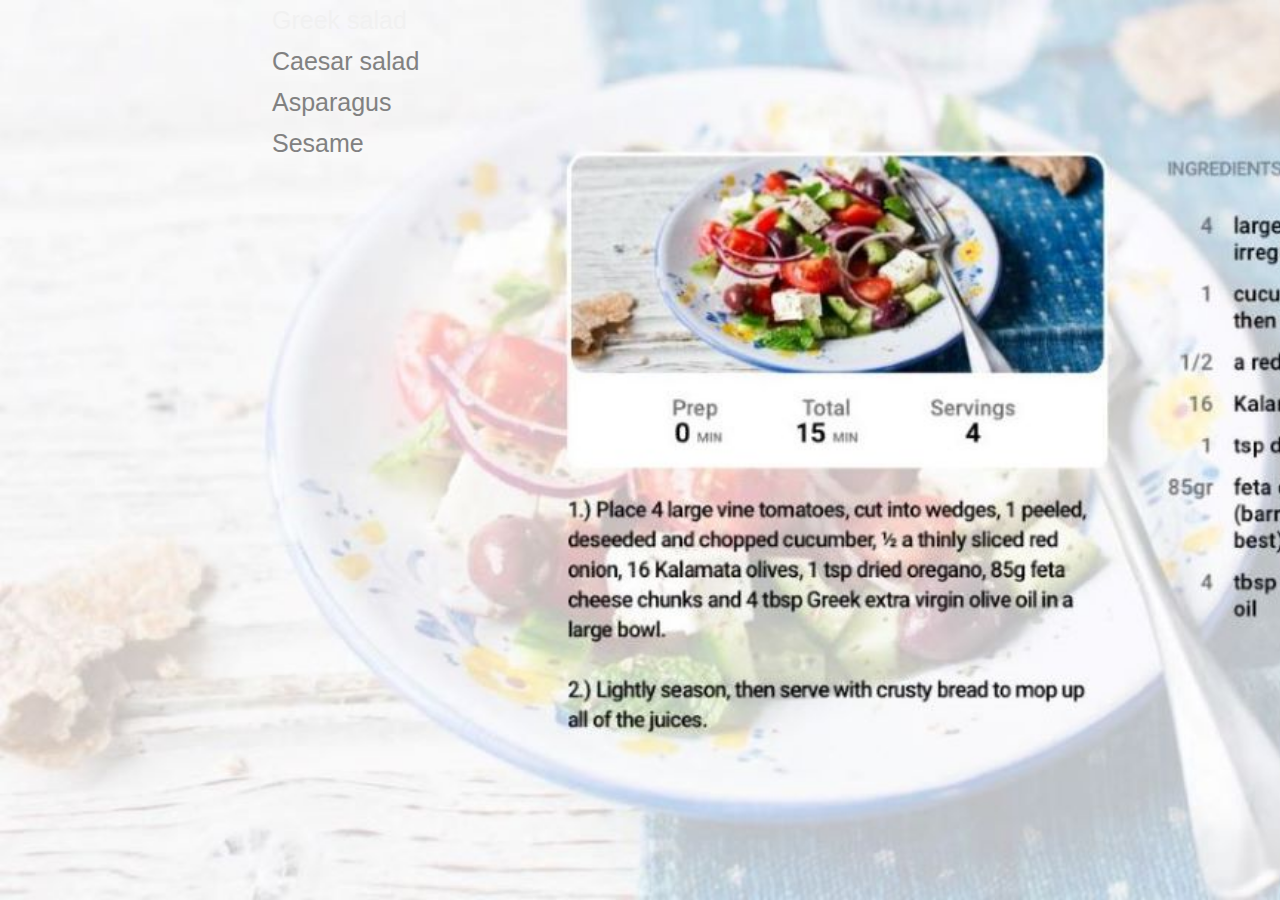
<file: target/classes/static/recipe.html>
<html>

<head>
  <title>Interactive Screens - Menu</title>
  <link rel="stylesheet" href="css/main.css"></head>
  <script src="https://ajax.googleapis.com/ajax/libs/jquery/3.5.1/jquery.min.js"></script>
</head>

<body>
<div style="background-image: url('images/greekSalad.jpg');background-repeat: no-repeat; height: 100%;width: 80%;
background-size: cover;padding-left: 20%;">
  <!-- Left Panel --> 
  <div>
  <label id="nav0"  class="sidenav-current">Greek salad</label>
  <label id="nav1"  class="sidenav-other">Caesar salad </label>
  <label id="nav2"  class="sidenav-other">Asparagus</label>
  <label id="nav3"  class="sidenav-other">Sesame</label>
</div>

 <!--Center Panel  -->
</div>
</body>

</html>
</file>
<file: target/classes/static/css/main.css>
body {
  margin: 0;
  font-family: Arial, Helvetica, sans-serif;
}

.navbar {
  overflow: hidden;
  background-color: #333;
  position: fixed;
  bottom: 0;
  width: 100%;
}

.navbar a {
  float: left;
  display: block;
  color: #f2f2f2;
  text-align: center;
  padding: 14px 129px;
  text-decoration: none;
  font-size: 17px;
}

.navbar a.active {
  background-color: #4CAF50;
  color: white;
}

.main {
  padding: 16px;
  margin-bottom: 30px;
}

.center {
  display: block;
  margin-left: auto;
  margin-right: auto;
  width: 50%;
}

#rig {
    max-width:100%;
    margin:0 auto; /*center aligned*/
    padding:5px;
    font-size:0; /* Remember to change it back to normal font size if have captions */
    list-style:none;
    background-color:#FFF;
}
#rig li {
    display: inline-block;
    *display:inline;/*for IE6 - IE7*/
    width:33%;
    vertical-align:middle;
    box-sizing:border-box;
    margin:0;
    padding:5px;
}
        
/* The wrapper for each item */
.rig-cell {
    /*margin:12px;
    box-shadow:0 0 6px rgba(0,0,0,0.3);*/
    display:block;
    position: relative;
    overflow:hidden;
}
        
/* If have the image layer */
.rig-img {
    display:block;
    width: 100%;
    height: auto;
    border:none;
    transform:scale(1);
    transition:all 1s;
}

.rig-img-hover {
    transform:scale(1.05);
}
        
/* If have the overlay layer */
.rig-overlay {
    position: absolute;
    display:block;
    top: 0;
    left: 0;
    bottom: 0;
    right: 0;
    margin: auto;
    background: #3DC0F1 no-repeat center 20%;
    background-size:50px 50px;
    opacity:0;
    filter:alpha(opacity=0);/*For IE6 - IE8*/
    transition:all 0.6s;
}
.rig-overlay-hover {
    opacity:0.8;
}

/* If have captions */
.rig-text {
    display:block;
    padding:0 30px;
    box-sizing:border-box;
    position:absolute;
    left:0;
    width:100%;
    text-align:center;
    text-transform:capitalize;
    font-size:18px;
    font-weight:bold;
    font-family: 'Oswald', sans-serif;
    font-weight:normal!important;
    top:40%;
    color:white;
    opacity:0;
    filter:alpha(opacity=0);/*For older IE*/
    transform:translateY(-20px);
    transition:all .3s;
}
.rig-text-hover {
    transform:translateY(0px);
    opacity:0.9;
}

@media (max-width: 9000px) {
    #rig li {
        width:33%;
    }
}

@media (max-width: 700px) {
    #rig li {
        width:33.33%;
    }
}

@media (max-width: 550px) {
    #rig li {
        width:50%;
    }
}


.sidenav {
  height: 100%;
  width: 160px;
  position: fixed;
  z-index: 1;
  top: 0;
  left: 0;
  background-color: #111;
  overflow-x: hidden;
  padding-top: 20px;
}

.sidenav-other {
  padding: 6px 8px 6px 16px;
  text-decoration: none;
  font-size: 25px;
  color: #818181;
  display: block;
}

.sidenav-disable {
  padding: 6px 8px 6px 16px;
  text-decoration: none;
  font-size: 25px;
  color: #b1eb34;
  display: block;
}

.sidenav-current {
  padding: 6px 8px 6px 16px;
  text-decoration: none;
  font-size: 25px;
  display: block;
  color: #f1f1f1;
}

.main {
  margin-left: 160px; /* Same as the width of the sidenav */
  font-size: 28px; /* Increased text to enable scrolling */
  padding: 0px 10px;
}

@media screen and (max-height: 450px) {
  .sidenav {padding-top: 15px;}
  .sidenav a {font-size: 18px;}
}
</file>
